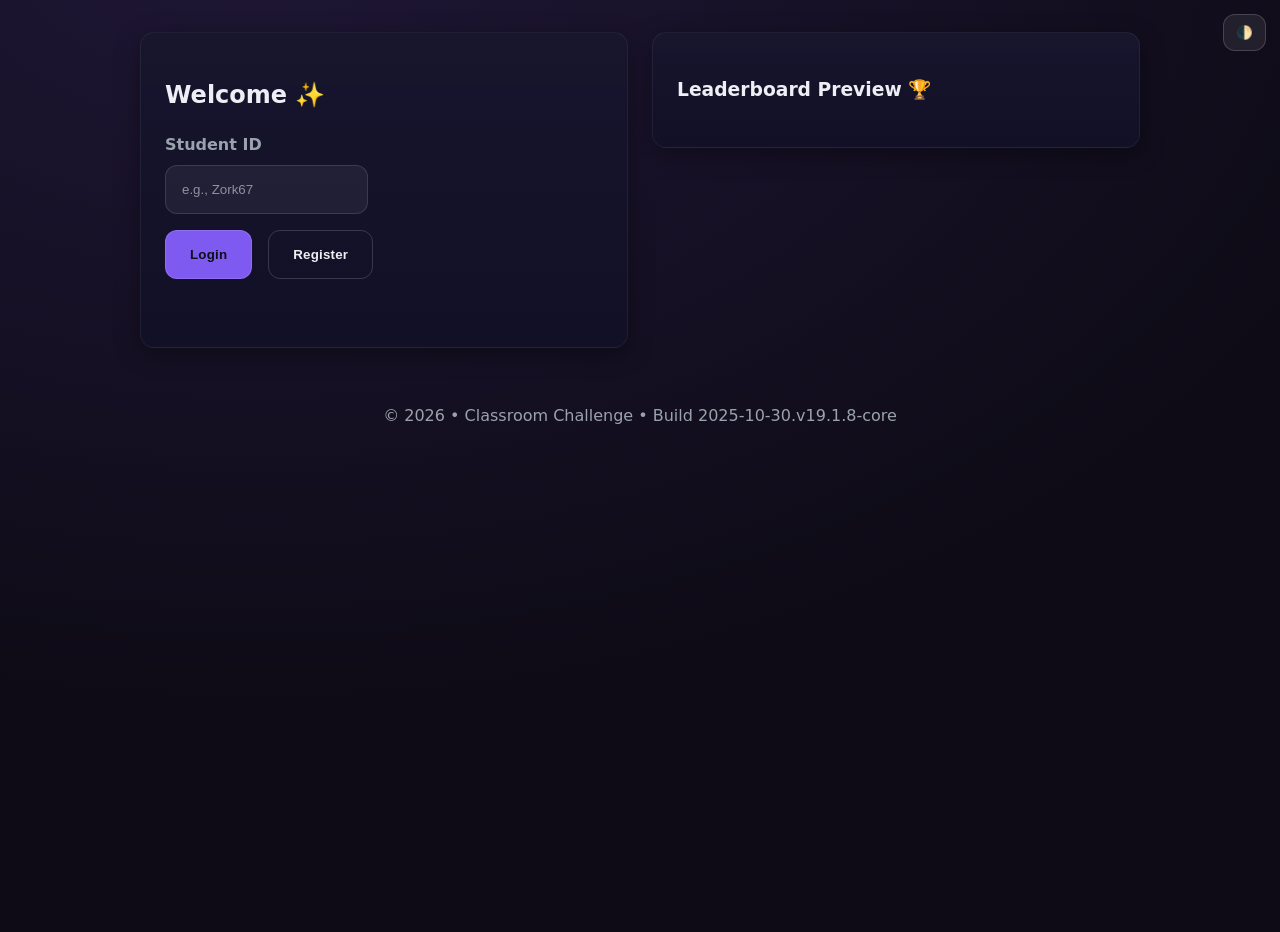
<file: index.html>
<!doctype html>
<html lang="en">
<head>
  <meta charset="utf-8" />
  <meta http-equiv="Cache-Control" content="no-cache, no-store, must-revalidate" />
  <meta http-equiv="Pragma" content="no-cache" />
  <meta http-equiv="Expires" content="0" />
  <meta name="viewport" content="width=device-width, initial-scale=1" />
  <title>Classroom Challenge</title>
  <script>window.ASSET_VERSION='2025-10-30.v19.1.8-core';</script>
  <link rel="stylesheet" href="style.css?v=uc22" />
</head>
<body data-state="auth-id">
  <button id="themeToggle" class="theme-toggle" aria-label="Toggle theme">🌓</button>

  <!-- Global Busy Overlay (auth-only) -->
  <div id="busyOverlay" class="busy-overlay hidden" aria-live="polite" aria-atomic="true">
    <div class="busy-box">
      <div class="spinner"></div>
      <div class="busy-text">Processing…</div>
    </div>
  </div>

  <main>
    <!-- Auth layout -->
    <section id="authLayout" class="auth-layout cardless">
      <div class="auth-left">
        <section id="identifyPanel" class="card">
          <h2>Welcome ✨</h2>
          <div class="row">
            <label>Student ID
              <input id="idOnly" autocomplete="username" placeholder="e.g., Zork67">
            </label>
          </div>
          <div class="actions">
            <button id="idLoginBtn">Login</button>
            <button id="idRegisterBtn" class="secondary">Register</button>
          </div>
          <p id="idMsg" class="msg"></p>
        </section>

        <section id="pinPanel" class="card">
          <h2 id="helloName">Hi! 👋</h2>
          <div class="row pin-row">
            <div class="input-wrap">
              <label>PIN
                <input id="pin" type="password" autocomplete="current-password" placeholder="4–8 digits">
              </label>
            </div>
            <label class="remember small"><input type="checkbox" id="rememberPin"> Remember PIN</label>
          </div>
          <div class="actions">
            <button id="primaryAuthBtn">Login</button>
            <button id="backToIdBtn" class="secondary">Back</button>
          </div>
          <p id="loginMsg" class="msg"></p>
        </section>
      </div>

      <aside id="lbPreview" class="card lb-preview">
        <h3>Leaderboard Preview 🏆</h3>
        <ol id="leaderboardPreview" class="tight"></ol>
      </aside>
    </section>

    <!-- App -->
    <section id="dashboard">
      <!-- top row: 2-column layout -->
      <div class="grid two">
        <!-- PROFILE CARD (panel-scoped busy) -->
        <div class="card cc-panel" id="profileCard" data-panel="profile">
          <h2>Profile 👤</h2>

          <!-- avatar + name + coins -->
          <div class="profile-row">
            <img id="profileAvatar" class="avatar-img" alt="Avatar" />
            <div>
              <div id="displayName">—</div>
              <div>Coins: 🪙 <span id="coinBalance">0</span></div>
            </div>
          </div>

          <!-- choose avatar trigger -->
          <button id="chooseAvatarBtn" class="secondary" type="button">Choose Avatar</button>

          <!-- avatar picker panel (hidden until button is used) -->
          <div id="avatarPickerPanel" class="avatar-picker hidden"></div>

          <!-- logout button -->
          <button id="logoutBtn" class="secondary" type="button" style="margin-top: 0.75rem;">
            Logout
          </button>

          <!-- panel busy overlay -->
          <div class="panel-busy-overlay" aria-hidden="true"></div>
        </div>

        <!-- LEADERBOARD CARD (panel-scoped busy) -->
        <div class="card cc-panel" id="boardCard" data-panel="leaderboard">
          <div class="lb-header">
            <h2>Leaderboard 🏆</h2>
            <button id="lbToggle" class="secondary small" type="button">Show all</button>
          </div>
          <ol id="leaderboard"></ol>

          <!-- panel busy overlay -->
          <div class="panel-busy-overlay" aria-hidden="true"></div>
        </div>
      </div>

      <!-- full-width activities (panel-scoped busy) -->
      <section class="card cc-panel" id="activitiesCard" data-panel="activities">
        <div class="section-head">
          <h2>Activities 🧩</h2>
        </div>
        <div id="activities" class="activities"></div>

        <!-- panel busy overlay -->
        <div class="panel-busy-overlay" aria-hidden="true"></div>
      </section>

      <!-- Archive Drawer (panel-scoped busy) -->
      <section class="card archive cc-panel" data-panel="archive">
        <button id="archiveToggle" class="archive-toggle" aria-expanded="false">
          📂 Archive (Previous Activities)
        </button>
        <div id="archivePanel" class="archive-panel" hidden>
          <ul id="archiveList" class="archive-list"></ul>
        </div>

        <!-- panel busy overlay -->
        <div class="panel-busy-overlay" aria-hidden="true"></div>
      </section>
    </section>
  </main>

  <div id="toast" class="toast hidden"></div>
  <footer class="footer">© <span id="year"></span> • Classroom Challenge • Build <span id="build"></span></footer>

  <!-- scripts -->
  <script src="config.js?v=2"></script>
  <!-- core app (auth, dashboard, activities, submit) -->
  <script src="app.js?v=uc22"></script>
  <!-- non-core UI (archive toggle, leaderboard toggle, etc.) -->
  <script src="app-ui.js?v=uc22"></script>
  <!-- avatar glue (instant picker, avatar render, fixes) -->
  <script src="app-avatar-patch.js?v=uc22"></script>
  <!-- plugin picker (optional, used by avatar glue) -->
  <script src="plugins/avatarPicker.js?v=uc22"></script>
</body>
</html>
</file>
<file: style.css>
/* ================================
   Classroom Challenge • style.css
   v19 + Auth Layout Centered (2-col → 1-col)
   ================================ */

/* ---- Theme + Scale (Ultraviolet Catastrophe palette) ---- */
:root{
  --bg:#0e0b16; --text:#eceff4; --card:#131129; --muted:#9aa3ad;
  --accent:#7F5AF0; --accent-amber:#FFB648; --accent-teal:#2E7D8F; --accent-navy:#1A1F3B;
  --good:#43d17a; --warn:#ffcc66; --bad:#ff6b6b;
  --s-1:4px; --s0:0px; --s1:8px; --s2:16px; --s3:24px; --s4:32px;
  --r:14px; --shadow:0 6px 24px rgba(0,0,0,.35);
}
:root.light{
  --bg:#f6f7fb; --text:#0f1220; --card:#ffffff; --muted:#6a7283;
  --accent:#6D4EFF; --accent-amber:#FF9F2E; --accent-teal:#2B7F8E; --accent-navy:#1D2344;
  --good:#1aa163; --warn:#b67200; --bad:#c0392b; --shadow:0 8px 24px rgba(0,0,0,.08);
}

/* ---- Base ---- */
*{ box-sizing:border-box; }
html,body{ height:100%; }
body{
  margin:0;
  font:16px/1.5 system-ui, Segoe UI, Roboto, Arial, sans-serif;
  color:var(--text);
  background:var(--bg);
}
/* Static cosmic gradient background (does not scroll) */
body::before{
  content:'';
  position:fixed; inset:0; z-index:-1; pointer-events:none;
  background:
    radial-gradient(1200px 800px at 20% -10%, rgba(127,90,240,.15), transparent),
    var(--bg);
}

main{ max-width:1100px; margin:var(--s4) auto; padding:0 var(--s2); }

/* ---- Cards ---- */
.card{
  background:linear-gradient(180deg, rgba(255,255,255,.02), rgba(0,0,0,.08)), var(--card);
  border:1px solid rgba(255,255,255,.06);
  border-radius:var(--r);
  padding:var(--s3);
  box-shadow:var(--shadow);
}
.cardless{ background:transparent; border:none; box-shadow:none; padding:0; }

/* ---- Typography + Layout helpers ---- */
.row{ margin:var(--s1) 0; display:flex; gap:var(--s2); align-items:center; }
.row.stack{ flex-direction:column; align-items:stretch; }

label{ display:flex; flex-direction:column; gap:var(--s1); font-weight:600; color:var(--muted); }
input{
  padding:var(--s2);
  border-radius:12px;
  border:1px solid rgba(255,255,255,.12);
  background:rgba(255,255,255,.06);
  color:var(--text);
  outline:none;
  width:100%;
}
input::placeholder{ color:rgba(255,255,255,.5); }

button{
  padding:var(--s2) var(--s3);
  border-radius:12px;
  border:1px solid rgba(255,255,255,.12);
  background:var(--accent);
  color:#0b0f1a;
  font-weight:800;
  letter-spacing:.2px;
  cursor:pointer;
  transition:transform .05s ease, filter .2s ease;
}
button:hover{ filter:brightness(1.08); }
button:active{ transform:translateY(1px); }
button.secondary{ background:transparent; color:var(--text); border-color:rgba(255,255,255,.16); }
button:disabled{ opacity:.6; cursor:not-allowed; }
.actions{ display:flex; gap:var(--s2); margin-top:var(--s2); flex-wrap:wrap; }
.msg{ min-height:1.25em; color:var(--warn); margin-top:var(--s1); }
.hidden{ display:none !important; }
.muted{ color:var(--muted); } .small{ font-size:0.92rem; color:var(--muted); }

/* ---- Theme toggle button ---- */
.theme-toggle{
  position:fixed; top:14px; right:14px;
  z-index:10000;
  padding:10px 12px;
  border-radius:12px;
  background:rgba(255,255,255,.08);
  border:1px solid rgba(255,255,255,.16);
  color:var(--text);
}

/* =========================================
   AUTH LAYOUT: centered two-column → one-column
   ========================================= */
#authLayout{
  /* center the whole auth section on the page */
  max-width:1000px;
  margin:0 auto var(--s4);
  display:grid;
  grid-template-columns: 1fr 1fr;   /* two columns on wide screens */
  gap:var(--s3);
  align-items:start;                /* align tops so headings line up */
  justify-content:center;           /* center the grid within main */
}

/* left side contains identify + pin panels stacked */
.auth-left{
  display:grid;
  align-content:start;
  gap:var(--s3);
  min-width:340px;                  /* keeps card from getting too skinny */
}

/* right side leaderboard preview card */
#lbPreview{
  min-width:340px;
}

/* tighter list in preview */
#leaderboardPreview.tight{
  margin:0; padding-left:1.25rem;
}
#leaderboardPreview li{ margin:4px 0; }

/* Responsive: on narrower screens, stack vertically and keep centered width */
@media (max-width: 980px){
  #authLayout{
    grid-template-columns: 1fr;     /* single column */
    max-width: 640px;               /* keep it nicely centered */
  }
  .auth-left, #lbPreview{
    min-width: unset;
  }
}

/* ---- App visibility states ---- */
#identifyPanel, #pinPanel, #authLayout, #dashboard{ display:none; }
body[data-state="auth-id"] #authLayout{ display:grid; }
body[data-state="auth-id"] #identifyPanel{ display:block; }
body[data-state="auth-pin"] #authLayout{ display:grid; }
body[data-state="auth-pin"] #pinPanel{ display:block; }
body[data-state="app"] #dashboard{ display:block; }

/* ---- Busy overlay (auth actions only) ---- */
.busy-overlay{
  position:fixed; inset:0;
  background:rgba(10,12,22,.6);
  display:flex; align-items:center; justify-content:center;
  backdrop-filter:blur(2px);
  z-index:9999;
}
.busy-overlay.hidden{ display:none !important; }
.busy-box{
  background:rgba(255,255,255,.06);
  border:1px solid rgba(255,255,255,.16);
  padding:20px 24px; border-radius:14px;
  display:flex; gap:12px; align-items:center;
  box-shadow:var(--shadow);
}
.spinner{
  width:22px; height:22px;
  border:3px solid rgba(255,255,255,.35);
  border-top-color: var(--accent);
  border-radius:50%;
  animation:spin .7s linear infinite;
}
@keyframes spin{ to{ transform: rotate(360deg); } }
.busy-text{ font-weight:700; letter-spacing:.2px; }

/* =========================================
   DASHBOARD
   ========================================= */
.grid.two{ display:grid; grid-template-columns:1fr 1fr; gap:var(--s3); }
@media (max-width:1000px){ .grid.two{ grid-template-columns:1fr; } }

/* Profile / Leaderboard cards inside dashboard */
#profileCard p, #boardCard ol{ margin: .25rem 0; }

/* ---- Activities Grid: responsive 4→3→2→1 with max width ---- */
#activities{
  --tile-min: 240px;
  --tile-max: 300px;
  max-width: calc(4 * var(--tile-max) + 3 * var(--s2));
  margin-inline:auto;
}
@media (max-width:1200px){
  #activities{ max-width: calc(3 * var(--tile-max) + 2 * var(--s2)); }
}
@media (max-width:900px){
  #activities{ max-width: calc(2 * var(--tile-max) + 1 * var(--s2)); }
}

.activities{
  display:grid;
  grid-auto-flow: row dense;
  grid-template-columns: repeat(auto-fit, minmax(var(--tile-min), var(--tile-max)));
  gap:var(--s2);
  justify-content:start;
  align-items:start;
}
.activity{ width:100%; }

/* ---- Activity Tile ---- */
.activity{
  position:relative;
  padding:var(--s2);
  border:1px solid rgba(255,255,255,.12);
  border-radius:12px;
  background:rgba(255,255,255,.03);
  transition:filter .25s ease, opacity .25s ease, transform .25s ease;
  overflow:hidden;
}
.activity h3{ margin:0 0 var(--s1) 0; font-size:1.05rem; }
.activity p{ margin:.25rem 0; }
.activity .row{ margin-top:var(--s2); }

/* ensure submit button doesn’t stretch full width */
.activity .row.stack button{ width:auto; align-self:flex-start; }

.activity.locked{ pointer-events:none; }
.activity.done{ opacity:.6; filter:grayscale(.25) brightness(.95); }

/* ---- Per-tile processing overlay (no spinner) + shimmer verdict ---- */
.activity::before, .activity::after{ position:absolute; content:''; pointer-events:none; }
.activity::before{ display:none; }
.activity.processing::before{ display:block; inset:0; background:rgba(10,12,22,.35); }

/* shimmer verdict then fade to gray */
.activity.success::before,
.activity.fail::before,
.activity.neutral::before{
  display:block; inset:0; opacity:0; animation-fill-mode:forwards;
}
.activity.success::before{ animation: verdictGreen 700ms ease, fadeGray 600ms ease 700ms forwards; }
.activity.fail::before{    animation: verdictRed   700ms ease, fadeGray 600ms ease 700ms forwards; }
.activity.neutral::before{ animation: verdictYellow700 700ms ease, fadeGray 600ms ease 700ms forwards; }

@keyframes verdictGreen{
  0%{opacity:0;background:rgba(67,209,122,0);}
  35%{opacity:1;background:rgba(67,209,122,.35);}
  70%{background:rgba(67,209,122,.28);}
  100%{opacity:1;background:rgba(67,209,122,.22);}
}
@keyframes verdictRed{
  0%{opacity:0;background:rgba(255,107,107,0);}
  35%{opacity:1;background:rgba(255,107,107,.35);}
  70%{background:rgba(255,107,107,.28);}
  100%{opacity:1;background:rgba(255,107,107,.22);}
}
@keyframes verdictYellow700{
  0%{opacity:0;background:rgba(255,204,102,0);}
  35%{opacity:1;background:rgba(255,204,102,.45);}
  70%{background:rgba(255,204,102,.32);}
  100%{opacity:1;background:rgba(255,204,102,.26);}
}
@keyframes fadeGray{ to{ background:rgba(128,128,128,.18); } }

/* ---- Tile Toast (centered overlay) ---- */
.tile-toast{
  position:absolute;
  top:50%; left:50%;
  transform:translate(-50%, -50%);
  background:rgba(0,0,0,.85); color:#fff;
  padding:8px 12px; border-radius:10px; font-size:.95rem; pointer-events:none;
  opacity:0; white-space:nowrap; z-index:40; animation:tileToast 2s ease forwards;
  box-shadow:var(--shadow);
}
.tile-toast.good{ background:rgba(67,209,122,.9); }
.tile-toast.bad{ background:rgba(255,107,107,.9); }
.tile-toast.info{ background:rgba(255,204,102,.95); color:#1a1a1a; }

@keyframes tileToast{
  0%{ opacity:0; transform:translate(-50%,-40%); }
  10%{ opacity:1; transform:translate(-50%,-50%); }
  90%{ opacity:1; }
  100%{ opacity:0; transform:translate(-50%,-60%); }
}

/* ---- Slide-to-end animation when processing ---- */
.activity.moving{ animation: slideToEnd 250ms ease; }
@keyframes slideToEnd{
  from{ transform:translateX(0); opacity:1; }
  to{ transform:translateX(6px); opacity:.98; }
}

/* ---- Archive Drawer ---- */
.archive{ margin-top:var(--s3); }
.archive-toggle{
  width:100%; text-align:left; display:flex; align-items:center; gap:10px;
  background:transparent; color:var(--text);
  border-color:rgba(255,255,255,.16);
}
.archive-toggle[aria-expanded="true"]::after{ content:'▲'; margin-left:auto; }
.archive-toggle[aria-expanded="false"]::after{ content:'▼'; margin-left:auto; }

.archive-panel{ margin-top:var(--s2); }
.archive-list{ list-style:none; padding:0; margin:0; display:grid; gap:var(--s2); }
.archive-item{
  border:1px solid rgba(255,255,255,.12);
  border-radius:12px;
  padding:var(--s2);
  background:rgba(255,255,255,.03);
}
.archive-item .hdr{ display:flex; gap:10px; align-items:center; justify-content:space-between; }
.archive-item .meta{ color:var(--muted); font-size:.9rem; }
.archive-item .detail{ margin-top:8px; display:none; }
.archive-item[aria-expanded="true"] .detail{ display:block; }
.archive-item .pill{ font-size:.8rem; padding:2px 8px; border-radius:999px; border:1px solid rgba(255,255,255,.18); }
.pill.good{    background:rgba(67,209,122,.18); border-color:rgba(67,209,122,.35); }
.pill.bad{     background:rgba(255,107,107,.18); border-color:rgba(255,107,107,.35); }
.pill.neutral{ background:rgba(255,204,102,.2); border-color:rgba(255,204,102,.4); }
.archive-item .answer{ white-space:pre-wrap; background:rgba(0,0,0,.2); padding:6px 8px; border-radius:8px; }
.archive-item .correct{ opacity:.9; }

/* ---- Footer & Global Toast ---- */
.footer{ text-align:center; color:var(--muted); padding:24px 0 48px; }
.toast{
  position:fixed; left:50%; bottom:24px; transform:translateX(-50%);
  background:rgba(0,0,0,.8); color:#fff; padding:10px 14px; border-radius:10px; box-shadow:var(--shadow);
  z-index:10000;
}

/* ============================
   Avatar UI (v19.1.6 plan)
   ============================ */

/* row in Profile card: avatar + name side-by-side */
.profile-row {
  display: flex;
  align-items: center;
  gap: 12px;
  margin-bottom: 10px;
}

/* main avatar in profile */
.avatar-img {
  width: 54px;
  height: 54px;
  border-radius: 50%;
  object-fit: cover;
  background: rgba(255,255,255,.05);
  border: 2px solid rgba(255,255,255,.12);
}

/* tiny version (for leaderboard later) */
.avatar-img.sm {
  width: 30px;
  height: 30px;
  border-width: 1px;
}

/* the container in index.html we added:
   <div id="avatarPickerPanel" class="avatar-picker hidden">...</div> */
.avatar-picker {
  margin-top: 12px;
  display: grid;
  grid-template-columns: repeat(auto-fill, minmax(72px, 1fr));
  gap: 10px;
  max-width: 380px;          /* prevents panel from stretching the card */
  max-height: 220px;
  overflow-y: auto;
  background: rgba(0,0,0,.25);
  border: 1px solid rgba(255,255,255,.04);
  border-radius: 12px;
  padding: 10px;
}

/* individual avatar tile */
.avatar-tile {
  display: flex;
  flex-direction: column;
  align-items: center;
  gap: 6px;
  cursor: pointer;
  border-radius: 10px;
  padding: 4px;
  transition: background .15s ease;
}
.avatar-tile:hover {
  background: rgba(255,255,255,.05);
}

.avatar-tile img {
  width: 60px;
  height: 60px;
  border-radius: 999px;
  object-fit: cover;
  background: rgba(0,0,0,.25);
  border: 1px solid rgba(255,255,255,.08);
}

/* selected state */
.avatar-tile.selected {
  outline: 2px solid var(--accent);
  background: rgba(127,90,240,.12);
}

/* =========================================
   ADDITIONS: dashboard leaderboard UX + profile-busy
   ========================================= */

/* put profile card in a stacking context for the mini busy overlay */
#profileCard {
  position: relative;
}

/* profile-only busy overlay (legacy) */
.profile-busy {
  position: absolute;
  inset: 0;
  background: rgba(0,0,0,0.45);
  display: flex;
  align-items: center;
  justify-content: center;
  border-radius: inherit;
  z-index: 5;
}
.profile-busy.hidden {
  display: none !important;
}
.profile-busy-text {
  background: rgba(0,0,0,0.55);
  padding: 4px 10px;
  border-radius: 999px;
  font-size: 0.75rem;
}

/* leaderboard header (dashboard card) */
.lb-header {
  display: flex;
  align-items: center;
  justify-content: space-between;
  gap: 0.5rem;
  margin-bottom: 0.5rem;
}

/* dashboard leaderboard rows */
#leaderboard .lb-row {
  display: flex;
  align-items: center;
  gap: 0.5rem;
  padding: 4px 0;
}

/* left block for medal + rank number */
.lb-left {
  min-width: 72px;
  display: flex;
  gap: 4px;
  align-items: center;
  font-weight: 600;
}

/* name should take remaining space */
.lb-name {
  flex: 1;
  overflow: hidden;
  text-overflow: ellipsis;
  white-space: nowrap;
}

/* score on the right */
.lb-score {
  white-space: nowrap;
  font-weight: 600;
}

/* tighten small leaderboard avatars */
#leaderboard .avatar-img.sm {
  width: 26px;
  height: 26px;
  border-radius: 999px;
  object-fit: cover;
  flex-shrink: 0;
}

/* highlight current user in leaderboard */
.lb-row.me {
  background: rgba(127, 90, 240, 0.08);
  border-left: 3px solid rgba(127, 90, 240, 0.9);
  border-radius: 999px;
  padding-left: 0.5rem;
}

/* remove native ordered list numbering for the dashboard leaderboard only */
#leaderboard,
#leaderboard li {
  list-style: none !important;
  margin: 0;
  padding: 0;
}
#leaderboard li::marker {
  content: '' !important;
}

/* =========================================
   NEW: Panel-scoped busy overlay (global pattern)
   ========================================= */

/* any panel that wants a scoped busy overlay */
.cc-panel {
  position: relative; /* so overlay can be absolutely positioned */
}

/* overlay that sits on top of panel content */
.panel-busy-overlay {
  position: absolute;
  inset: 0;
  background: rgba(5, 8, 20, 0.45);
  backdrop-filter: blur(4px);
  display: flex;
  align-items: center;
  justify-content: center;
  opacity: 0;
  pointer-events: none;
  transition: opacity 0.15s ease-out;
  z-index: 10;
  border-radius: inherit;
}

/* spinner inside panel overlay */
.panel-busy-overlay::after {
  content: "";
  width: 30px;
  height: 30px;
  border-radius: 9999px;
  border: 3px solid rgba(255,255,255,0.25);
  border-top-color: rgba(255,255,255,0.9);
  animation: panelspin 0.7s linear infinite;
}

.panel-busy-overlay.is-active {
  opacity: 1;
  pointer-events: all;
}

@keyframes panelspin {
  to { transform: rotate(360deg); }
}
/* =========================================
   Minor UX Tweaks for Avatar Picker + Panel Busy
   ========================================= */

/* make panel busy overlay sit below avatar picker grid */
[data-panel="profile"] .panel-busy-overlay {
  z-index: 1;
}

/* avatar picker appears above panel busy */
.avatar-picker {
  position: relative;
  z-index: 5;
}

/* loading state when avatars list is empty */
.avatar-empty {
  display: flex;
  align-items: center;
  justify-content: center;
  height: 100px;
  font-size: 0.9rem;
  color: var(--muted);
  opacity: 0.8;
}

/* subtle scroll shadow at top and bottom of avatar grid */
.avatar-picker::before,
.avatar-picker::after {
  content: "";
  position: sticky;
  left: 0;
  right: 0;
  height: 12px;
  pointer-events: none;
  z-index: 6;
}
.avatar-picker::before {
  top: 0;
  background: linear-gradient(to bottom, rgba(0,0,0,0.35), transparent);
}
.avatar-picker::after {
  bottom: 0;
  background: linear-gradient(to top, rgba(0,0,0,0.35), transparent);
}
</file>
